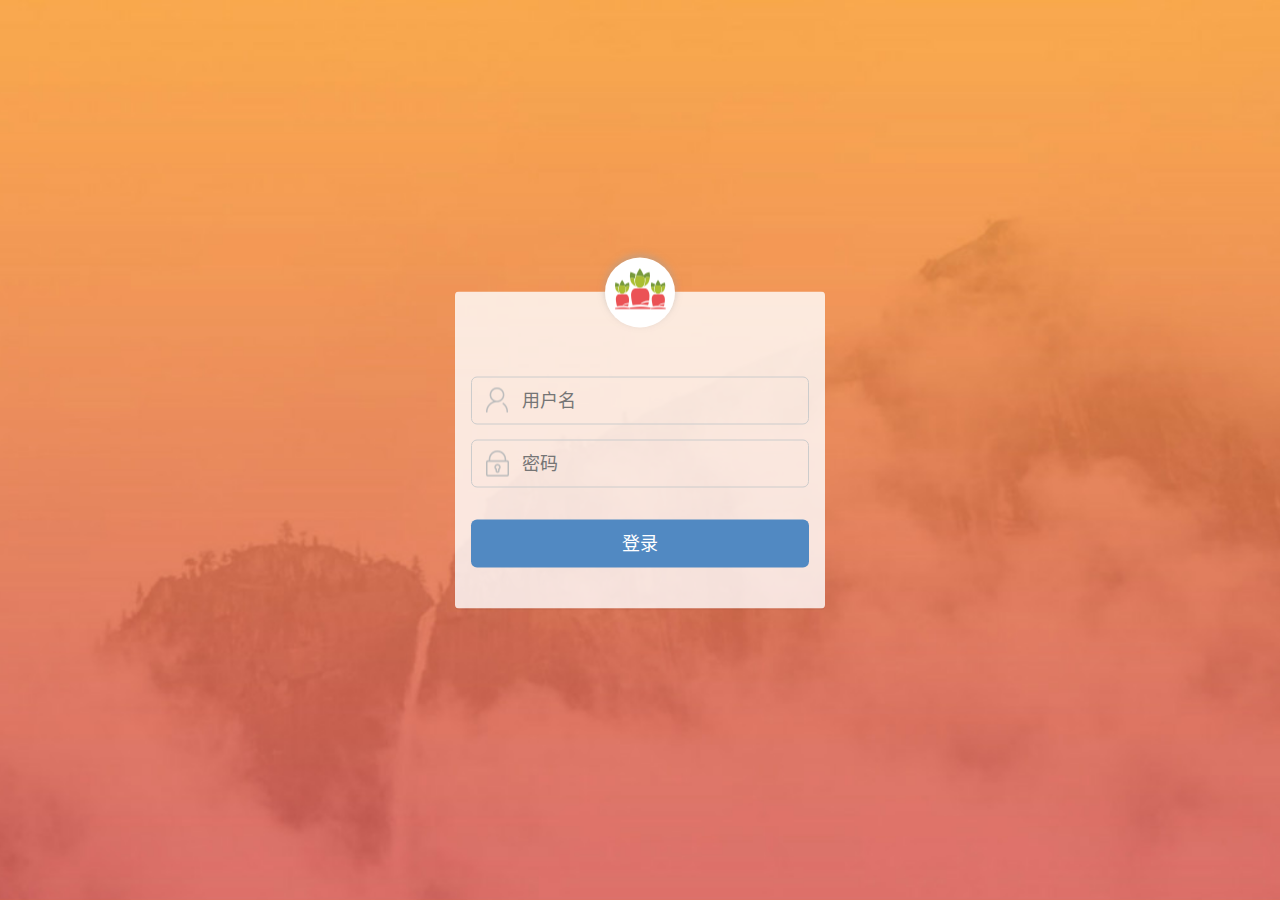
<file: index.html>
<!DOCTYPE html>
<html lang="zh-CN">
<head>
    <meta charset="UTF-8">
    <meta http-equiv="X-UA-Compatible" content="IE=edge,chrome=1">
    <meta name="viewport" content="width=device-width, initial-scale=1.0, maximum-scale=1.0, user-scalable=0">
    <title>登录页</title>
    <link rel="stylesheet" href="css/style.css">
</head>
<body>
    <div class="login-box">
        <div class="img"></div>
        <form>
            <input placeholder="用户名" name="username" class="login-user" checked>
            <input placeholder="密码" type="password" name="password" class="login-pwd">
            <div class="hint" id="warm"></div>
            <button type="button">登录</button>
        </form>
    </div>
    <script src="lib/jquery-3.2.1.min.js"></script>
    <script src="js/index.js"></script>
</body>
</html>
</file>
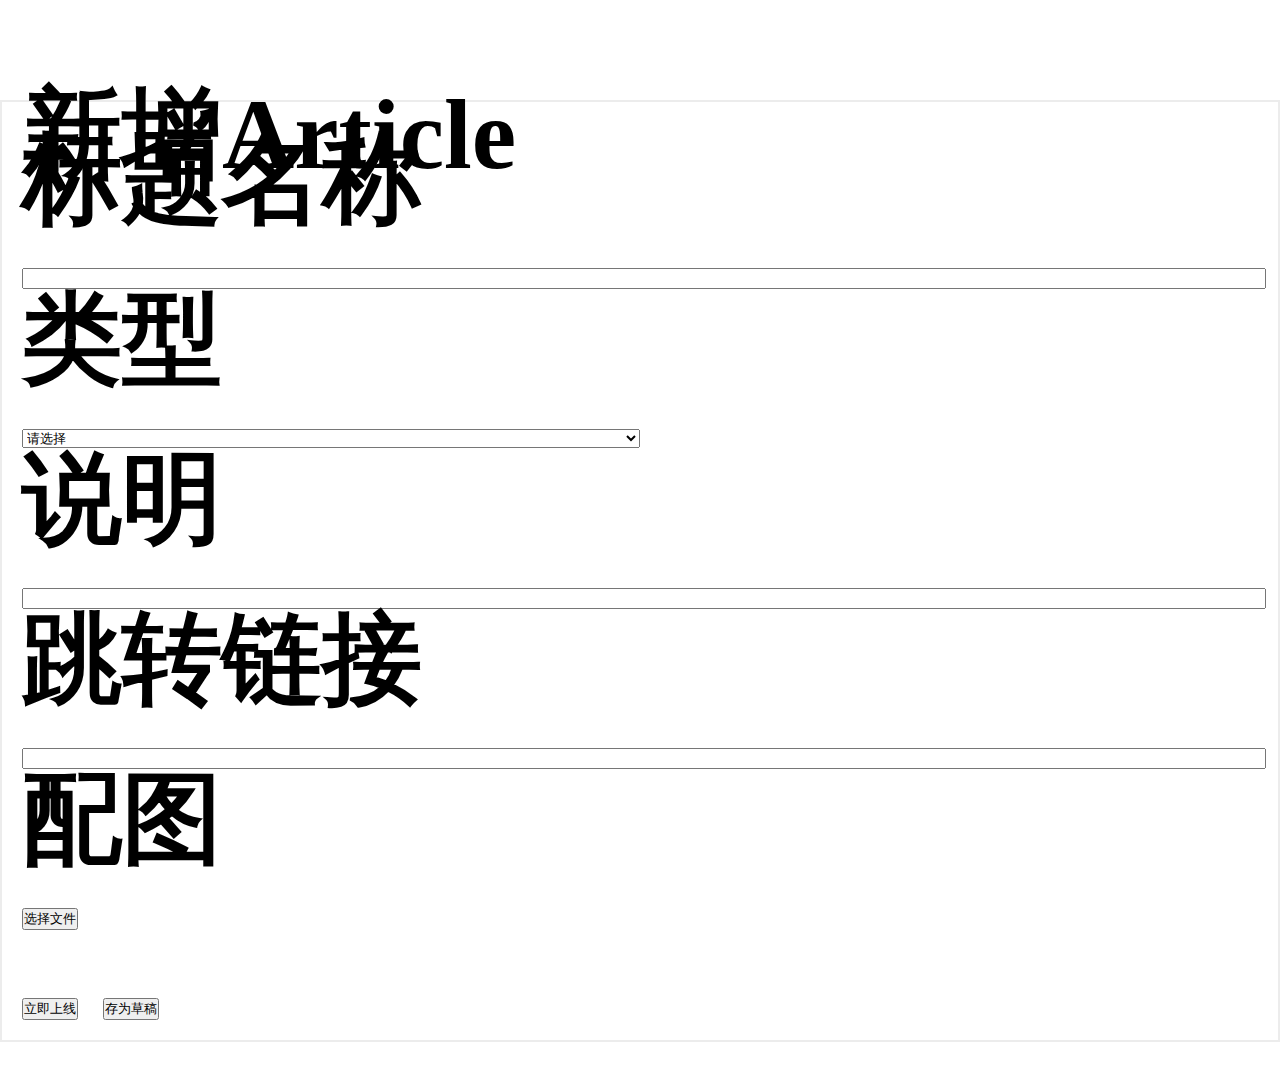
<file: pages/article-deal.html>
<!DOCTYPE html>
<html lang="en" ng-app="myApp">
<head>
	<meta charset="UTF-8">
	<meta name="viewport" content="width=device-width, initial-scale=1.0, maximum-scale=1.0, user-scalable=0">
	<title>Article详情页</title>
	<link href="../lib/Bootstrap v3.3.7.js" rel="stylesheet">
	<link rel="stylesheet" href="../css/article-list.css">
</head>
<body>
	<main>
		<div class="container-fluid">
			<form class="form-top">
				<div class="row row-a1">
					<div class="col-sm-12 font-style">
						<span>新增Article</span>
					</div>
				</div>
				<div class="row row-a1">
					<div class="col-sm-offset-1 col-sm-2 font-style">
						<span>标题名称</span>
					</div>
					<div class="col-sm-6">
						<input type="text" style="width:100%">
					</div>		
				</div>
				<div class="row row-a1">
					<div class="col-sm-offset-1 col-sm-2 font-style">
						<span>类型</span>
					</div>
					<div class="col-sm-6">
						<select type="text" style="width:50%">
							<option>请选择</option>
							<option>1</option>
							<option>2</option>
							<option>3</option>
						</select>
					</div>		
				</div>
				<div class="row row-a1">
					<div class="col-sm-offset-1 col-sm-2 font-style">
						<span>说明</span>
					</div>
					<div class="col-sm-6">
						<input type="text" style="width:100%">
					</div>		
				</div>
				<div class="row row-a1">
					<div class="col-sm-offset-1 col-sm-2 font-style">
						<span>跳转链接</span>
					</div>
					<div class="col-sm-6">
						<input type="text" style="width:100%">
					</div>		
				</div>
				<div class="row row-a1">
					<div class="col-sm-offset-1 col-sm-2 font-style">
						<span>配图</span>
					</div>
					<div class="col-sm-6">
						<button class="btn btn-info">选择文件</button>
					</div>		
				</div>
				<div class="row row-a1">
					<div class="col-sm-6 col-sm-offset-1 font-style">
						<button class="btn btn-success">立即上线</button>
						<button class="btn btn-success">存为草稿</button>
					</div>		
				</div>
			</form>	
		</div>
	</main>
<script src="../js/houtai.js"></script>
<script src="../lib/angular.min.js"></script>
<script src="../lib/angular-route.js"></script>
<script src="../js/app.js"></script>
</body>
</html>
</file>
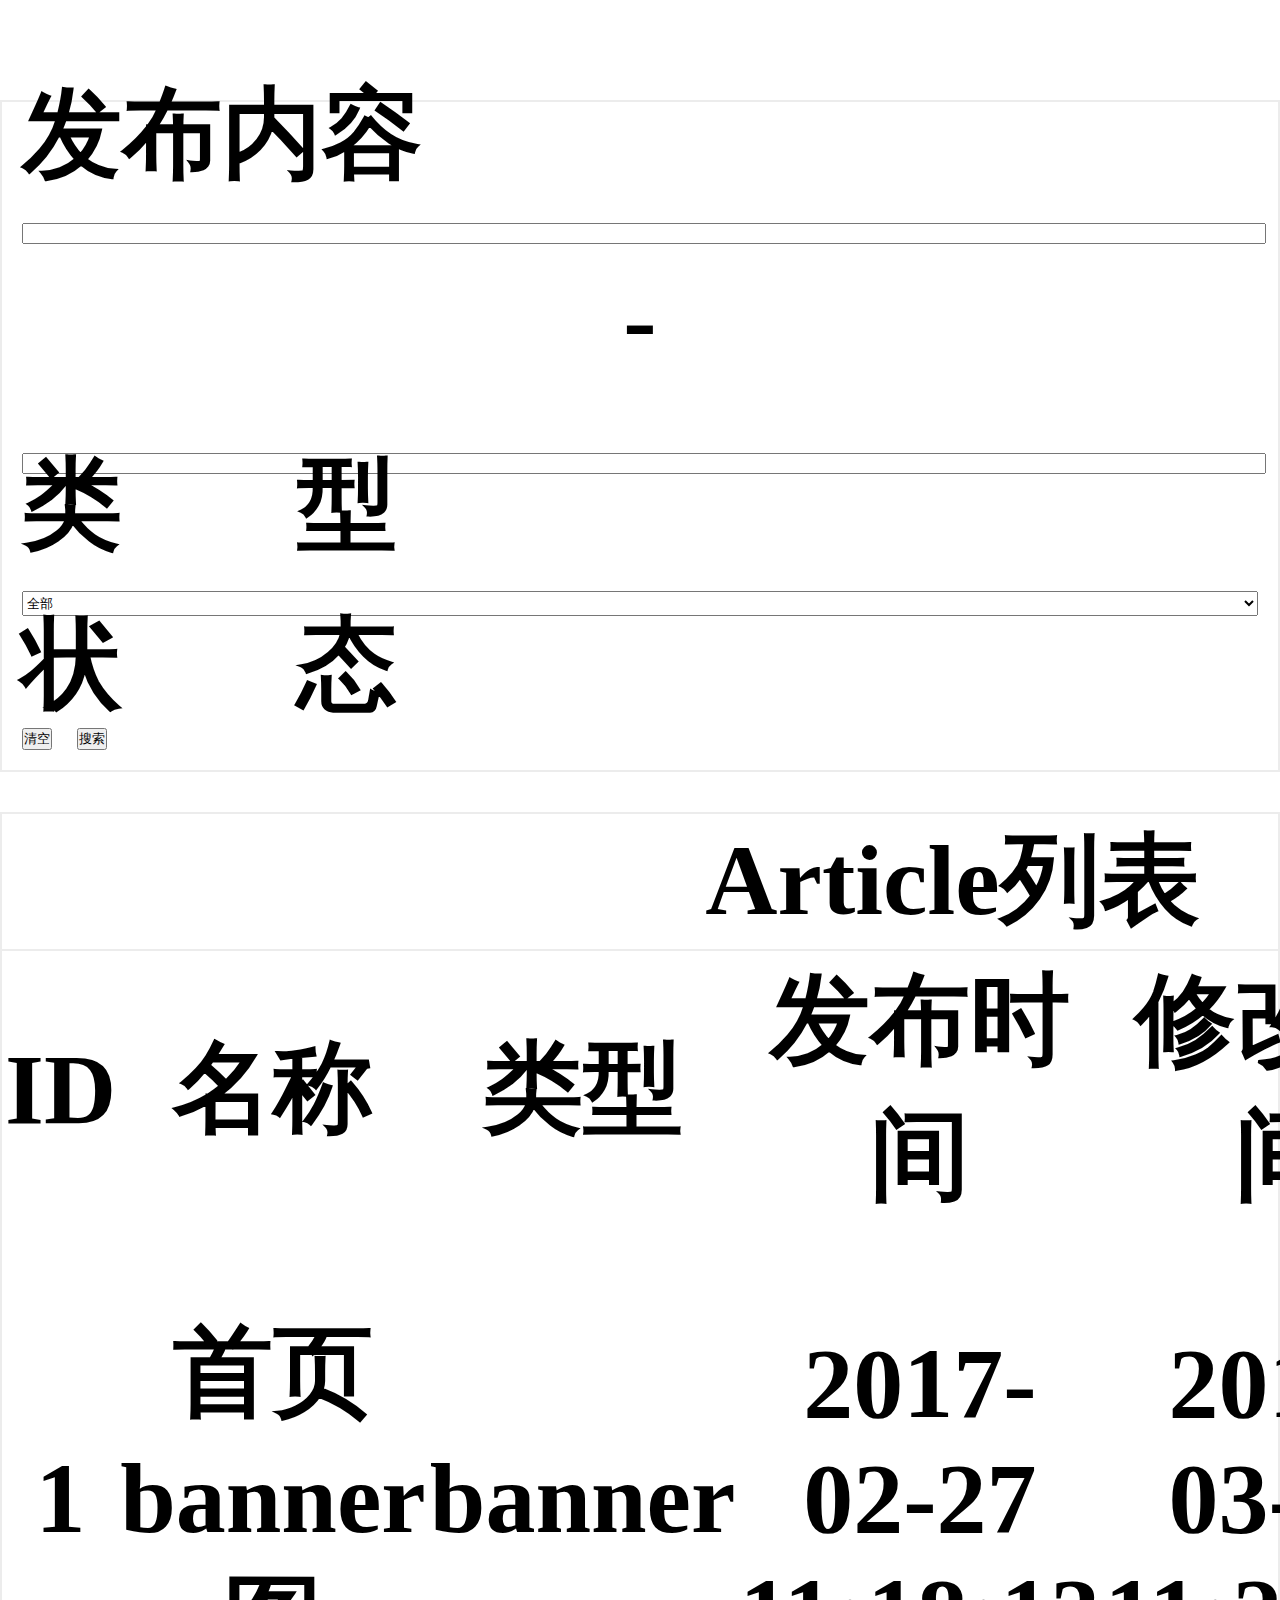
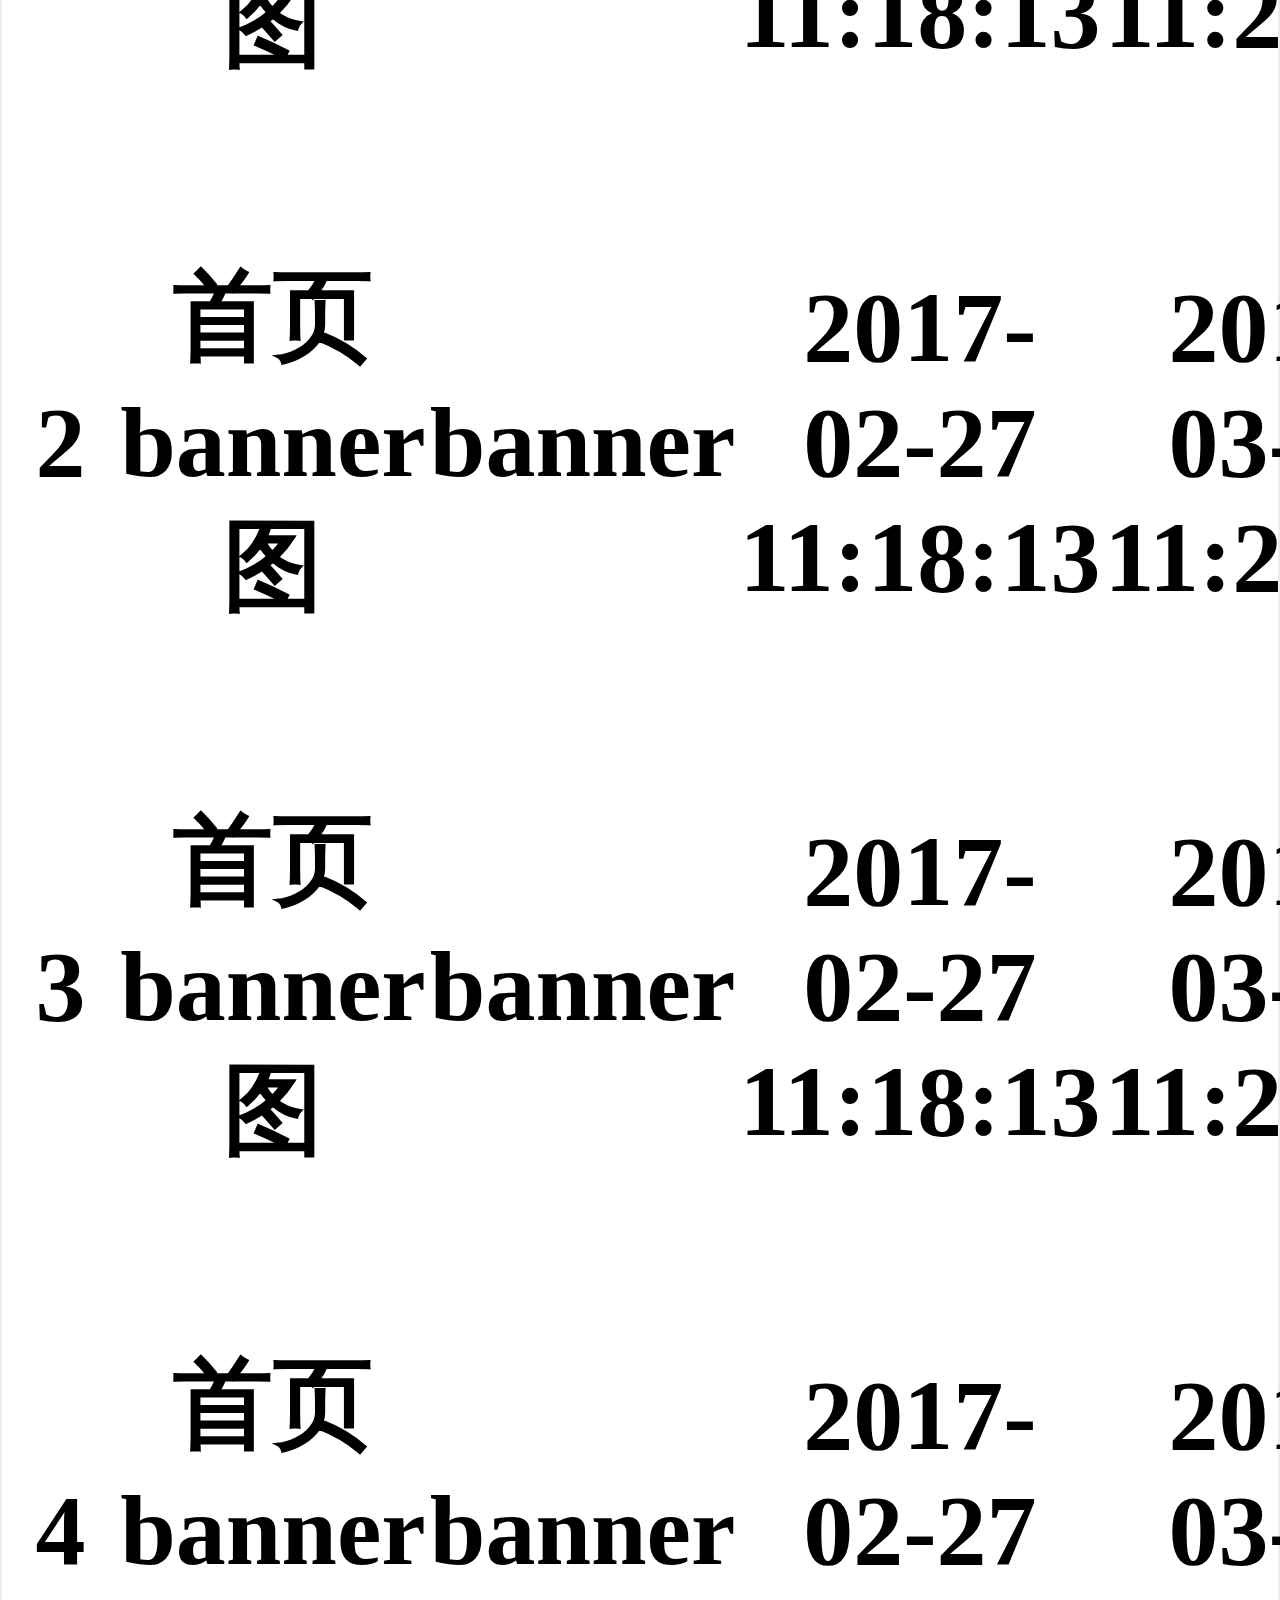
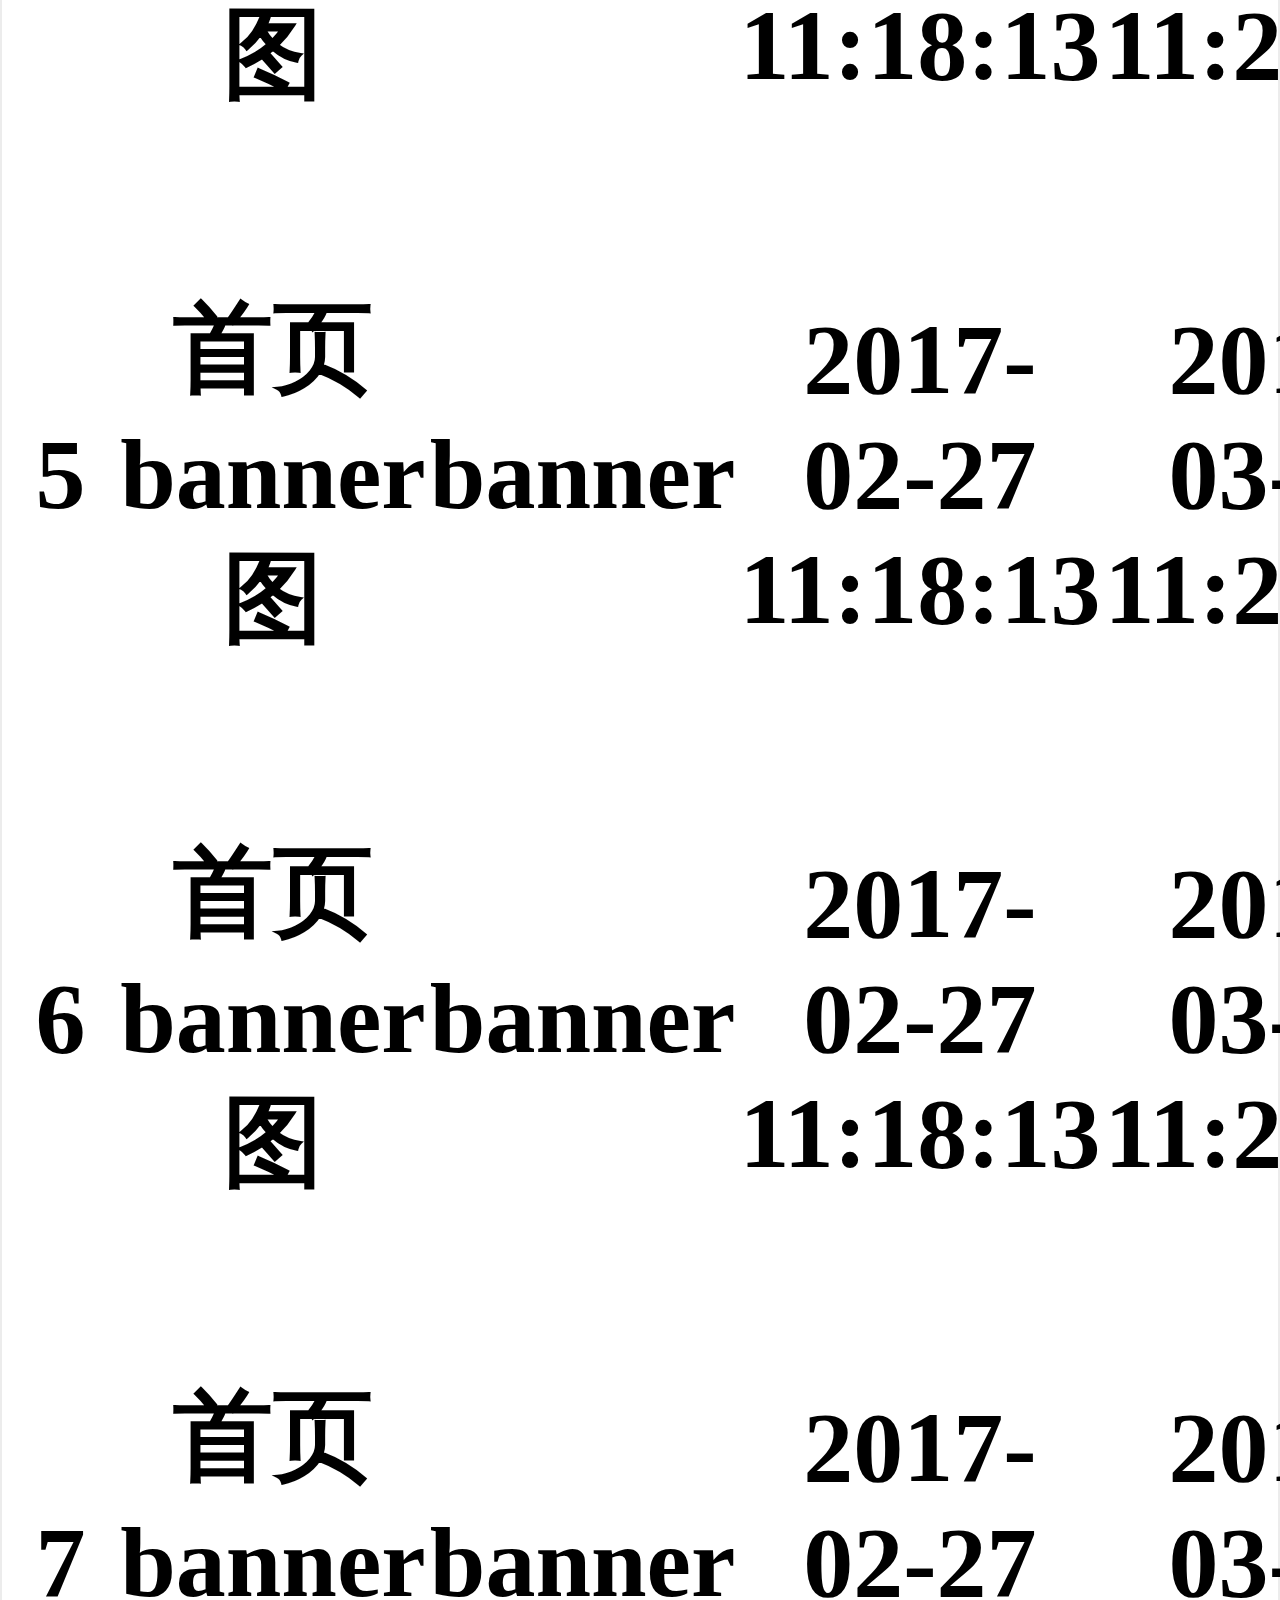
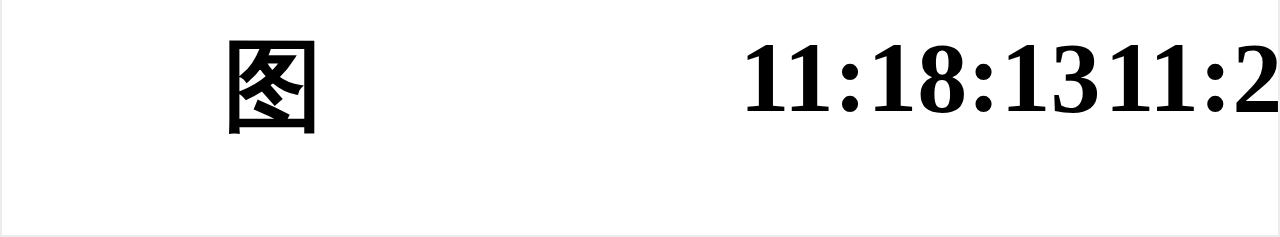
<file: pages/article-list.html>
<!DOCTYPE html>
<html lang="en" ng-app="myApp">
<head>
	<meta charset="UTF-8">
	<meta name="viewport" content="width=device-width, initial-scale=1.0, maximum-scale=1.0, user-scalable=0">
	<title>Article列表页</title>
	<link href="../lib/Bootstrap v3.3.7.js" rel="stylesheet">
   <link rel="stylesheet" href="../css/left-nav.css">
   <link rel="stylesheet" href="../css/article-list.css">
</head>
<body>
	
	<main>
		<div class="container-fluid">
			<form class="form-top">
				<div class="row row-a1">
					<div class="col-sm-2 font-style">
						<span>发布内容</span>
					</div>
					<div class="col-sm-2">
						<input type="text" style="width:100%">
					</div>
					<div class="col-sm-1" style="text-align: center;">
						<span>-</span>
					</div>
					<div class="col-sm-2">
						<input type="text" style="width:100%">
					</div>
					<div class="col-sm-offset-1 col-sm-2 font-style">
						<span>类&nbsp;&nbsp;&nbsp;&nbsp;&nbsp;&nbsp;&nbsp;型</span>
					</div>
					<div class="col-sm-2">
						<select style="width:100%; height:.25rem">
							<option value="">全部</option>
							<option value="">1</option>
							<option value="">2</option>
							<option value="">3</option>
							<option value="">4</option>
						</select>
					</div>		
				</div>
				<div class="row row-a1">
					<div class="col-sm-12 font-style">
						<span>状&nbsp;&nbsp;&nbsp;&nbsp;&nbsp;&nbsp;&nbsp;态</span>
					</div>		
				</div>
				<div class="row row-a1">
					<div class="col-sm-3 col-sm-offset-9 font-style">
						<button class="btn btn-warning">清空</button>
						<button class="btn btn-success">搜索</button>
					</div>		
				</div>
			</form>
			<form class="form-bottom">
				<table class="table">
					<caption>Article列表<a class="btn btn-success btn-add" href="#/u/deal">新增</a></caption>
  					<thead>
     					<tr>
         					<th>ID</th>
         					<th>名称</th>
         					<th>类型</th>
         					<th>发布时间</th>
         					<th>修改时间</th>
         					<th>发布者</th>
         					<th>状态</th>
         					<th>操作</th>
      					</tr>
   					</thead>
   					<tbody>
      					<tr>
         					<th>1</th>
         					<th>首页banner图</th>
         					<th>banner</th>
         					<th>2017-02-27<br>11:18:13</th>
         					<th>2017-03-10<br>11:23:02</th>
         					<th>admin</th>
         					<th>上线</th>
         					<th><a>下线</a class="caozuo">&nbsp;&nbsp;<a>编辑</a>&nbsp;&nbsp;<a>删除</a></th>
      					</tr>
      					<tr>
         					<th>2</th>
         					<th>首页banner图</th>
         					<th>banner</th>
         					<th>2017-02-27<br>11:18:13</th>
         					<th>2017-03-10<br>11:23:02</th>
         					<th>admin</th>
         					<th>上线</th>
         					<th><a>下线</a>&nbsp;&nbsp;<a>编辑</a>&nbsp;&nbsp;<a>删除</a></th>
      					</tr>
      					<tr>
         					<th>3</th>
         					<th>首页banner图</th>
         					<th>banner</th>
         					<th>2017-02-27<br>11:18:13</th>
         					<th>2017-03-10<br>11:23:02</th>
         					<th>admin</th>
         					<th>上线</th>
         					<th><a>下线</a>&nbsp;&nbsp;<a>编辑</a>&nbsp;&nbsp;<a>删除</a></th>
      					</tr>
      					<tr>
         					<th>4</th>
         					<th>首页banner图</th>
         					<th>banner</th>
         					<th>2017-02-27<br>11:18:13</th>
         					<th>2017-03-10<br>11:23:02</th>
         					<th>admin</th>
         					<th>上线</th>
         					<th><a>下线</a>&nbsp;&nbsp;<a>编辑</a>&nbsp;&nbsp;<a>删除</a></th>
      					</tr>
      					<tr>
         					<th>5</th>
         					<th>首页banner图</th>
         					<th>banner</th>
         					<th>2017-02-27<br>11:18:13</th>
         					<th>2017-03-10<br>11:23:02</th>
         					<th>admin</th>
         					<th>上线</th>
         					<th><a>下线</a>&nbsp;&nbsp;<a>编辑</a>&nbsp;&nbsp;<a>删除</a></th>
      					</tr>
      					<tr>
         					<th>6</th>
         					<th>首页banner图</th>
         					<th>banner</th>
         					<th>2017-02-27<br>11:18:13</th>
         					<th>2017-03-10<br>11:23:02</th>
         					<th>admin</th>
         					<th>上线</th>
         					<th><a>下线</a>&nbsp;&nbsp;<a>编辑</a>&nbsp;&nbsp;<a>删除</a></th>
      					</tr>
      					<tr>
         					<th>7</th>
         					<th>首页banner图</th>
         					<th>banner</th>
         					<th>2017-02-27<br>11:18:13</th>
         					<th>2017-03-10<br>11:23:02</th>
         					<th>admin</th>
         					<th>上线</th>
         					<th><a>下线</a>&nbsp;&nbsp;<a>编辑</a>&nbsp;&nbsp;<a>删除</a></th>
      					</tr>
   					</tbody>
				</table>
			</form>	
		</div>
	</main>
<script src="../js/houtai.js"></script>
<script src="../lib/angular.min.js"></script>
<script src="../lib/angular-route.js"></script>
<script src="../js/app.js"></script>
</body>
</html>
</file>
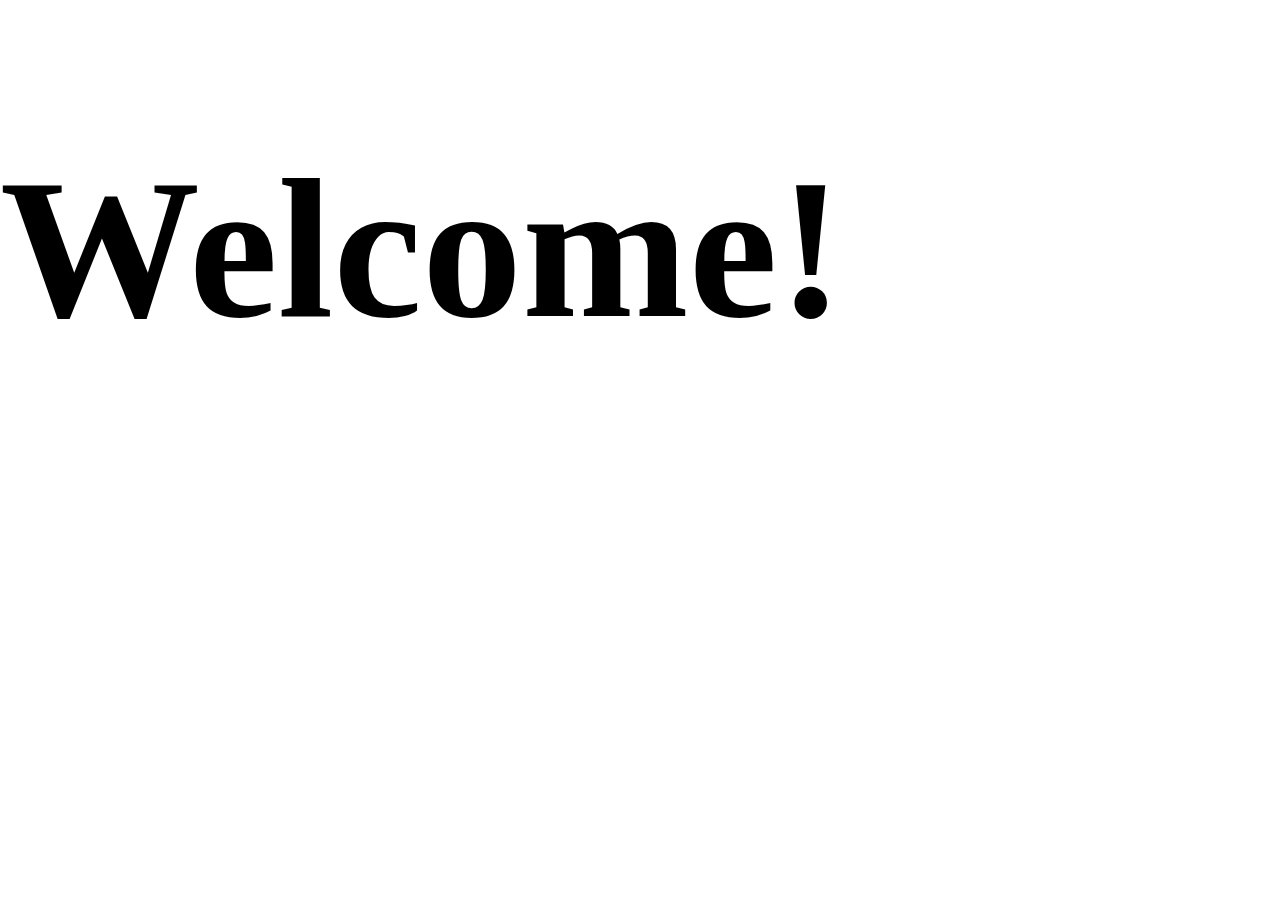
<file: pages/article-welcome.html>
<!DOCTYPE html>
<html lang="en" ng-app="myApp">
<head>
	<meta charset="UTF-8">
	<meta name="viewport" content="width=device-width, initial-scale=1.0, maximum-scale=1.0, user-scalable=0">
	<title>后台页</title>
	<link href="../lib/Bootstrap v3.3.7.js" rel="stylesheet">
	<link rel="stylesheet" href="../css/left-nav.css">
	<link rel="stylesheet" href="../css/article-list.css">

</head>
<body>
	<main>
		<h1>Welcome!</h1>
	</main>
<script src="../js/houtai.js"></script>
<script src="../lib/angular.min.js"></script>
<script src="../lib/angular-route.js"></script>
<script src="../js/app.js"></script>
</body>
</html>
</file>
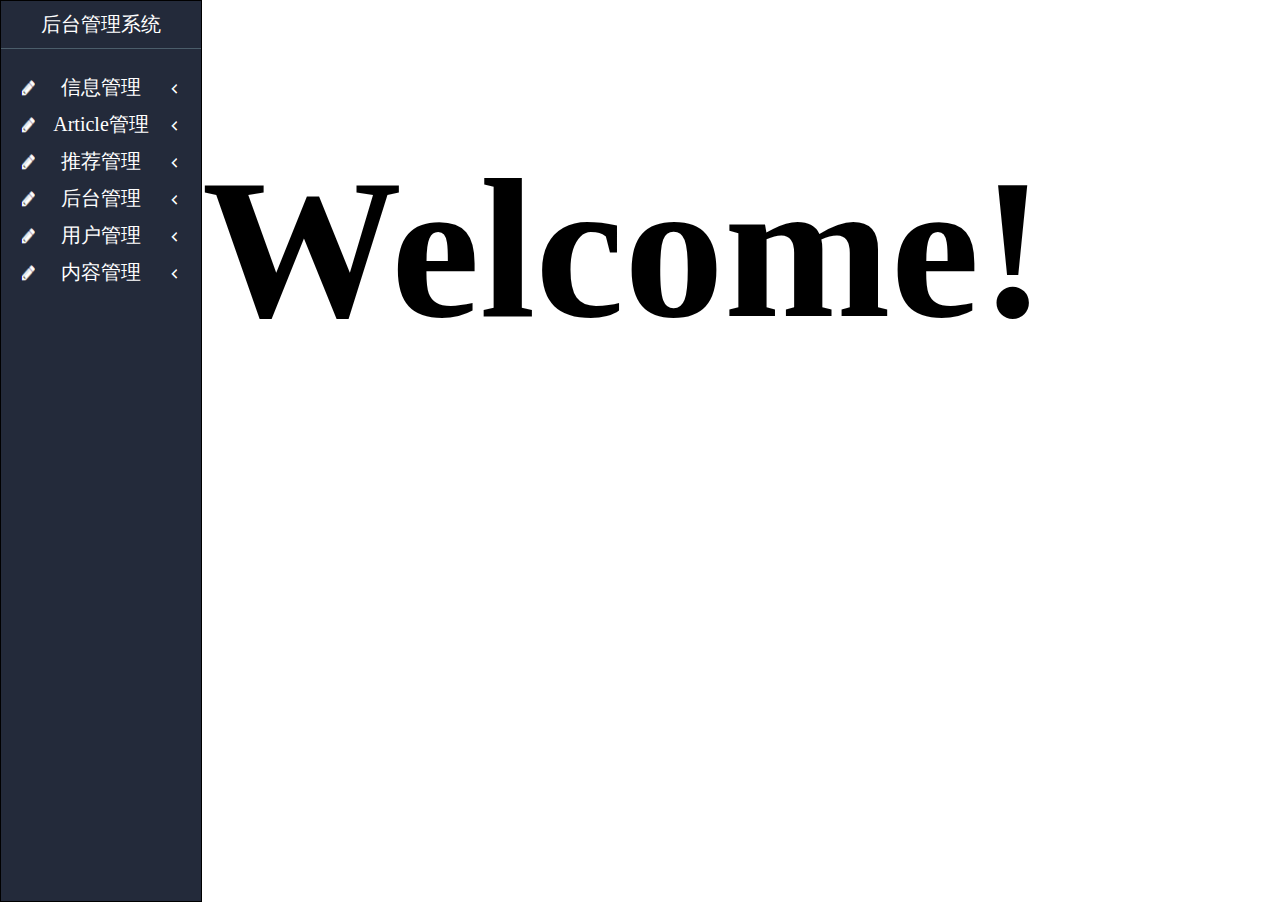
<file: pages/bgstage.html>
<!DOCTYPE html>
<html lang="en" ng-app="myApp">
<head>
	<meta charset="UTF-8">
	<meta name="viewport" content="width=device-width, initial-scale=1.0, maximum-scale=1.0, user-scalable=0">
	<title>后台页</title>
	<link href="../lib/Bootstrap v3.3.7.js" rel="stylesheet">
	<link rel="stylesheet" href="../css/left-nav.css">
	<link rel="stylesheet" href="../css/article-list.css">

</head>
<body>
	<div class="nav-left">
		<ul>
			<span class="title">后台管理系统</span>
			<li class="nav-title">信息管理<div class="list"></div></li>
				<div class="drop-down">
					<li class="drop-down-menu">公司信息</li>
					<li class="drop-down-menu">职位信息</li>
				</div>
			<li class="nav-title">Article管理<div class="list"></div></li>
				<div class="drop-down">
					<li class="drop-down-menu"><a href="#/u/list" class="a">Article列表</a></li>
				</div>
			<li class="nav-title">推荐管理<div class="list"></div></li>
				<div class="drop-down">
					<li class="drop-down-menu">公司信息</li>
					<li class="drop-down-menu">职位信息</li>
				</div>
			<li class="nav-title">后台管理<div class="list"></div></li>
				<div class="drop-down">
					<li class="drop-down-menu">公司信息</li>
					<li class="drop-down-menu">职位信息</li>
				</div>
			<li class="nav-title">用户管理<div class="list"></div></li>
				<div class="drop-down">
					<li class="drop-down-menu">公司信息</li>
					<li class="drop-down-menu">职位信息</li>
				</div>
			<li class="nav-title">内容管理<div class="list"></div></li>
				<div class="drop-down">
					<li class="drop-down-menu">公司信息</li>
					<li class="drop-down-menu">职位信息</li>
				</div>
		</ul>
	</div>
	<main ng-view>
	</main>
<script src="../js/houtai.js"></script>
<script src="../lib/angular.min.js"></script>
<script src="../lib/angular-route.js"></script>
<script src="../js/app.js"></script>
</body>
</html>
</file>
<file: css/article-list.css>
@charset "utf-8";
html {
	font-size: 625%;
}

body,ul,li,div,p,span,button{
	margin: 0;
	padding: 0;
	text-decoration: none;
	list-style: none;	
}
li {
	margin: .05rem 0;
}
main {
	overflow: hidden;
}
.form-top {
	height: auto;
	margin: 1rem auto 0.4rem;
	border: .02rem solid #ececec;
	font-weight: 600;
}
.font-style {
	line-height: .25rem;
}
.row-a1 {
	margin: .2rem;
}
.form-bottom {
	height: auto;
	margin: 0 auto;
	border: .02rem solid #ececec;
}
.mg {
	margin-top: .1rem;
}
.btn-add {
	float: right;
	height: .25rem;
	line-height: .15rem;
	margin-right: .2rem;
}
caption {
	color: black;
	padding-left: .2rem;
	font-weight:600;
	border-bottom: .02rem solid #ececec;
}
thead {
	font-weight:600;
}
th {
	text-align: center;
}
th a {
	outline: none;
	text-decoration: none;
	cursor: pointer;
}
@media screen and (max-width: 768px) {
	main {
		width: 100%;
		overflow: auto;
	}	
}
</file>
<file: css/left-nav.css>
@charset "utf-8";
html {
	font-size: 625%;
}

body,ul,li,div,p,span,button{
	margin: 0;
	padding: 0;
	text-decoration: none;
	list-style: none;	
}
li {
	margin: .05rem 0;
}
.a {
    text-decoration:none;
    outline: none;
    color: #fff;
}
.a:hover {
	text-decoration:none;
    outline: none;
    color: #fff;
}
.a:visited {
	text-decoration:none;
    outline: none;
    color: #fff;
} 
.a:link {
	text-decoration:none;
    outline: none;
    color: #fff;
}

.nav-left{
	float: left;
	width: 2rem;
	height: 9rem;
	border: 1px solid black;
	background: #232a3a;
}
.nav-left ul {
	display: flex;
	flex-direction: column;
	text-align: center;
	font-size: .2rem;
	color: #fff;

}
.title{	
	padding: .1rem 0;
	margin-bottom: .2rem;
	border-bottom: .008rem solid #4b5d6a;
}
.nav-title {
	position: relative;
	background: url(../img/pen.png) no-repeat left .2rem top .06rem;
	background-size: .14rem .16rem;
	cursor: pointer;
}
.list {
	position: absolute;
	top: .07rem;
	right: .2rem;
	width: .15rem;
	height: .15rem;
	background: url(../img/li.png) no-repeat center center;
	background-size: .1rem .1rem;
	transform:rotate(0deg);
}
.caozuo {
	color: blue;
}
.drop-down {
	display: none;
	cursor: pointer;
}
.drop-down-menu:hover {
	background-color: #7a7e88 !important;
}
@media screen and (max-width: 820px) {
	.nav-left{
		height: 11rem;
}
@media screen and (max-width: 768px) {
	.nav-left{
	width: 100%;
	height: auto;
	border: 1px solid black;
	background: #232a3a;
	}	

}
</file>
<file: css/style.css>
/*reset*/
html,body,header,footer,main,section,article,nav,p,h1,h2,h3,h4,h5,h6,a,ul,ol,li,div,span,img,button,input,select{
    margin: 0;
    padding: 0;
}
ul,li{
    list-style: none;
}
button{
    display: block;
    border: none;
    outline: none;
    background: transparent;
    cursor: pointer;
}
a{
    text-decoration: none;
}
a:hover,a:focus{
    text-decoration: none;
    outline: none;
}
input{
    outline: none;
}

/*style*/
html,body{
    height: 100%;
}
body{
    background: url(../img/bg.jpg) no-repeat center;
    background-size: cover;
}
.login-box{
    position: relative;
    top: 50%;
    left: 50%;
    width: 368px;
    height: 315px;
    transform: translate(-50%,-50%);
    background: rgba(255,255,255,.8);
    border: 1px solid transparent;
    border-radius: 4px;
    box-shadow: 0 1px 1px rgba(0,0,0,.05);
}

input{
    display: block;
    height: 46px;
    width: 286px;
    margin: 0 auto;
    padding-left: 50px;
    font-size: 18px;
    line-height: 46px;
    color: #fca73a;
    border: 1px solid #cccccc;
    border-radius: 6px;
}
input.login-user{
    margin-top: 84px;
    margin-bottom: 15px;
    background: url(../img/loginuser.png) no-repeat 14px 10px;
}
input.login-user-active{
    margin-top: 84px;
    margin-bottom: 15px;
    border: 1px solid #fca73a;
    background: url(../img/loginuser-active.png) no-repeat 14px 10px;
}
input.login-pwd{
    background: url(../img/loginpsd.png) no-repeat 14px 10px;
}
input.login-pwd-active{
    border: 1px solid #fca73a;
    background: url(../img/loginpsd-active.png) no-repeat 14px 10px;
}
button{
    height: 48px;
    width: 338px;
    margin: 0 auto;
    background: #5189c2;
    color: #ffffff;
    font-size: 18px;
    line-height: 48px;
    border-radius: 6px;
}
.hint{
    height: 32px;
    width: 50%;
    margin: 0 auto;
    font-size: 16px;
    color: #f44336;
    line-height: 32px;
}
.hint-true{
	height: 32px;
    width: 50%;
    margin: 0 auto;
    font-size: 16px;
    color: green;
    line-height: 32px;
}
.img{
    position: absolute;
    top: -35px;
    left: 0;
    right: 0;
    margin: 0 auto;
    width: 70px;
    height: 70px;
    border-radius: 50%;
    box-shadow: 0 -3px 7px rgba(160,160,160,.5);
    background: url(../img/login-logo.png) no-repeat;
}
@media screen and (max-width: 768px){
    .login-box{
        width: 90%;
    }
    input{
        width: calc(80% - 50px);
    }
    button{
        width: 80%;
    }
}
</file>
